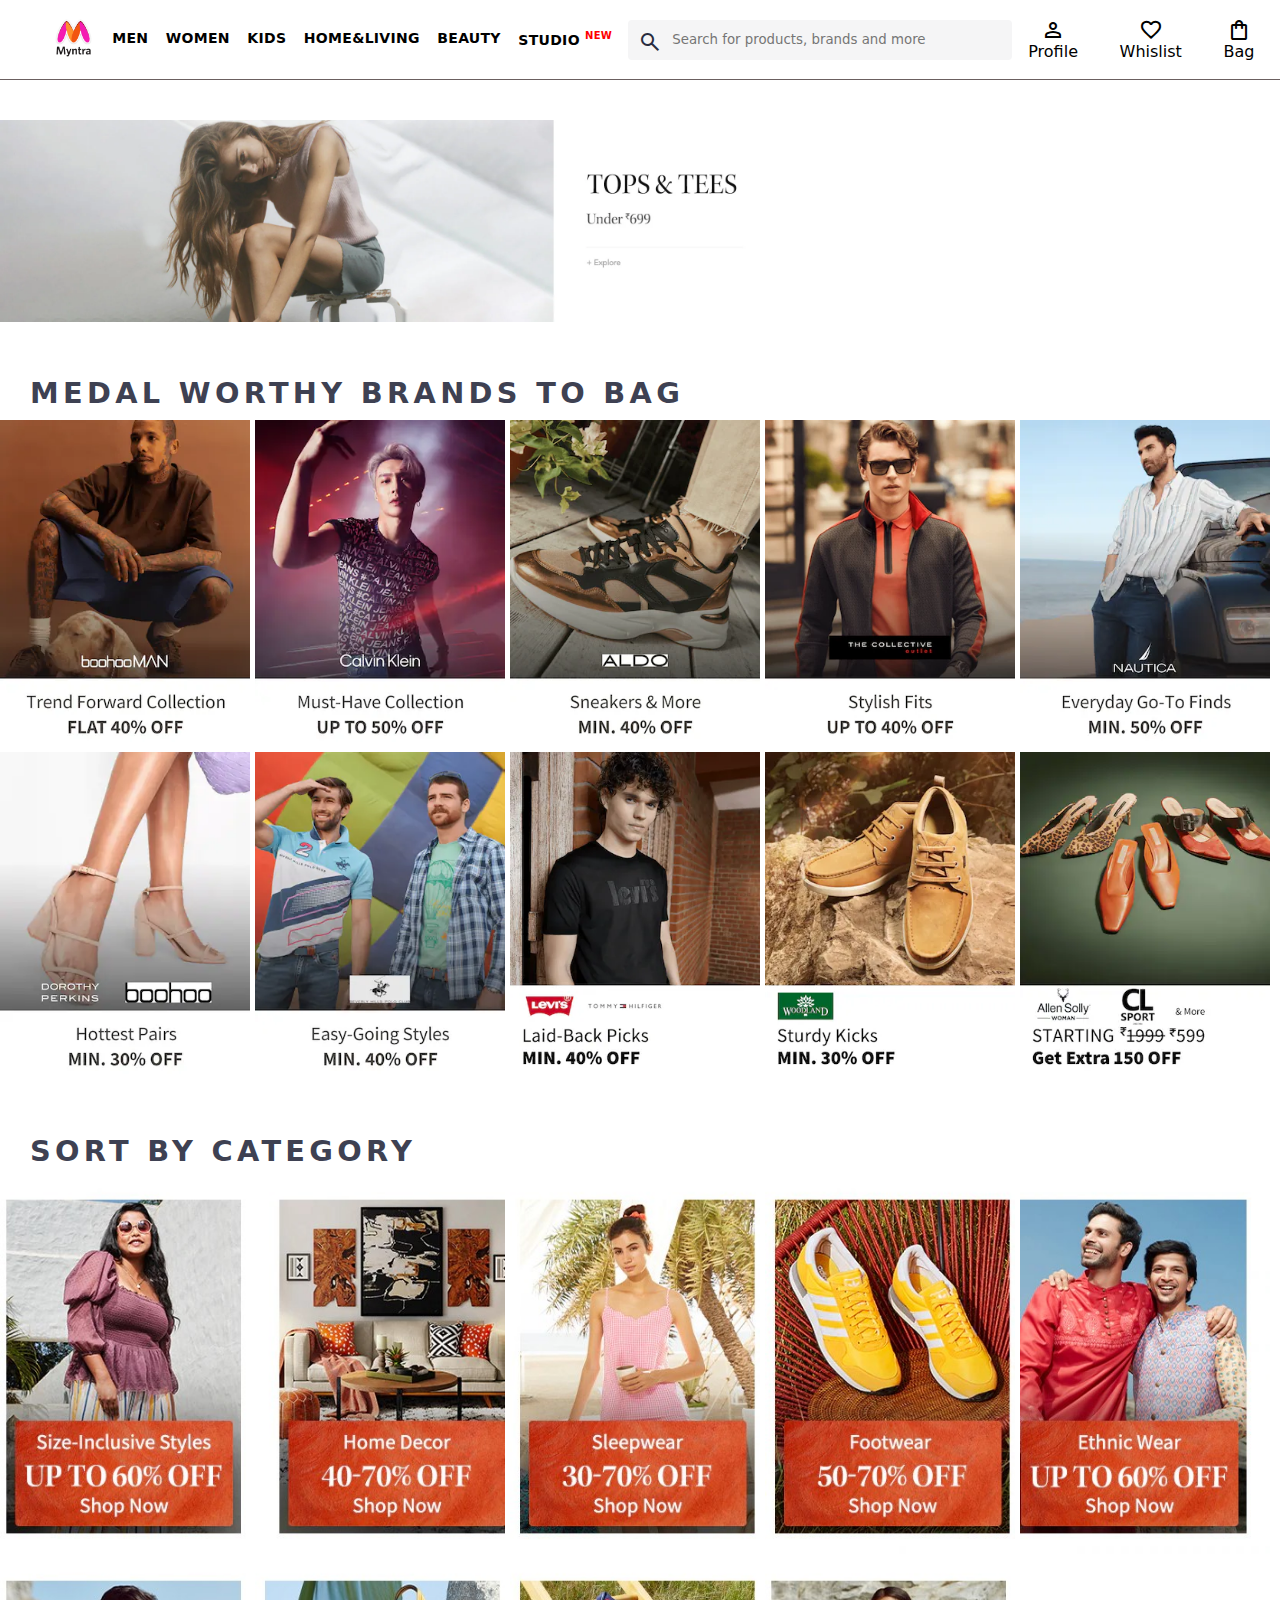
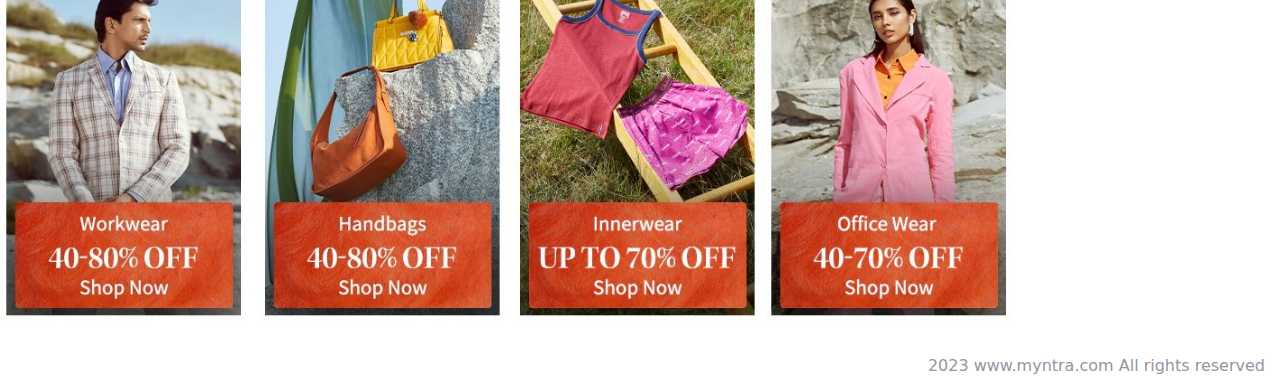
<file: project 4/index.html>
<!DOCTYPE html>
<html lang="en">
<head>
    <title> Myntra Clone</title>
    <link rel="stylesheet" href="index.css">
</head>
<body>
    <header>
     <div class="logo_container">
        <a href="#"><img class="myntra_home" src="image/logo.jpg"  alt="Myntra Home"></a>
        <link rel="stylesheet" href="https://fonts.googleapis.com/css2?family=Material+Symbols+Outlined:opsz,wght,FILL,GRAD@20..48,100..700,0..1,-50..200" />
    </div>
     <div class="nav_bar">
        <a href="#">Men</a>
        <a href="#">Women</a>
        <a href="#">Kids</a>
        <a href="#">Home&Living</a>
        <a href="#">Beauty</a>
        <a href="#">Studio <sup>New</sup></a>
     </div>
     <div class="search_bar">
        <span class="material-symbols-outlined search_icon"> search </span>
        <input class="search_input" placeholder="Search for products, brands and more">
     </div>
     <div class="action_bar">
        <div class="action_container">
            <span class="material-symbols-outlined 
            action_icon">person </span>
                <span class="action_name">Profile </span>
        </div>
        <div class="action_bar">
            <div class="action_container">
             <span class="material-symbols-outlined
             action_icon">favorite   </span>
                    <span class="action_name">Whislist</span>
            </div>
            <div class="action_bar">
                <div class="action_container">
                <span class="material-symbols-outlined
                    action_icon">shopping_bag</span>
                    <span class="action_name">Bag </span>
                </div>
    </div>
    </header>
    <main>
        <div class="banner_container">
            <img class="banner_image" src="image/banner.jpg" alt="Main Banner">
        </div>
        <div class="category_heading">Medal worthy brands to bag</div>
        <div class="category_iteam">
            <a href="#"><img class="sale_item" src="image/offer/1.png" ></a>
            <a href="#"><img class="sale_item" src="image/offer/2.png" ></a>
            <a href="#"><img class="sale_item" src="image/offer/3.png" ></a>
            <a href="#"><img class="sale_item" src="image/offer/4.png" ></a>
            <a href="#"><img class="sale_item" src="image/offer/5.png" ></a>
            <a href="#"><img class="sale_item" src="image/offer/6.png" ></a>
            <a href="#"><img class="sale_item" src="image/offer/7.png" ></a>
            <a href="#"><img class="sale_item" src="image/offer/8.png" ></a>
            <a href="#"><img class="sale_item" src="image/offer/9.png" ></a>
            <a href="#"><img class="sale_item" src="image/offer/10.png" ></a>
        </div>

        <div class="category_heading">Sort by category</div>
        <div class="category_iteam">
            <a href="#"><img class="sale_item" src="image/category/1.jpg" ></a>
            <a href="#"><img class="sale_item" src="image/category/2.jpg" ></a>
            <a href="#"><img class="sale_item" src="image/category/3.jpg" ></a>
            <a href="#"><img class="sale_item" src="image/category/4.jpg" ></a>
            <a href="#"><img class="sale_item" src="image/category/6.jpg" ></a>
            <a href="#"><img class="sale_item" src="image/category/7.jpg" ></a>
             <a href="#"><img class="sale_item" src="image/category/8.jpg" ></a>
            <a href="#"><img class="sale_item" src="image/category/9.jpg" ></a>
            <a href="#"><img class="sale_item" src="image/category/10.jpg" ></a>
            
           
        </div>
    </main>
    
        <div class="copyright">
            2023 www.myntra.com All rights reserved
        </div>
    </footer>
    
</body>
</html>
</file>
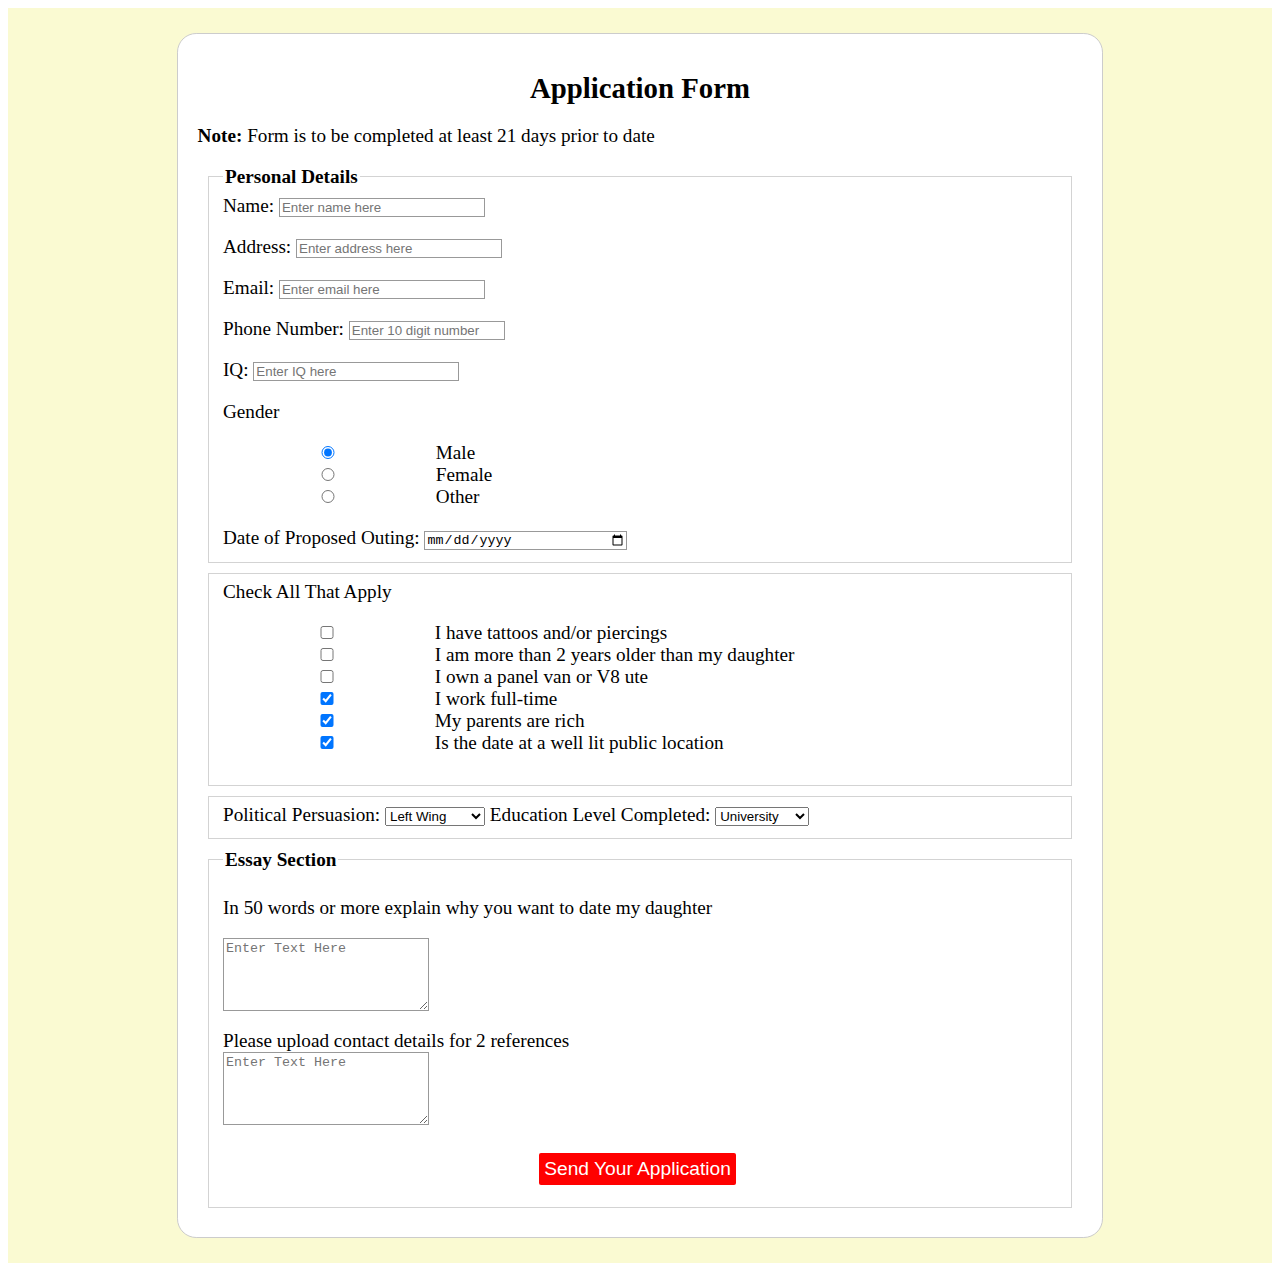
<file: project1/index.html>
<!DOCTYPE html>
<html lang="en">
<head>
    <meta charset="UTF-8">
    <meta name="viewport" content="width=device-width, initial-scale=1.0">
    <title>Document</title>
    <link rel="stylesheet" href="index.css">
</head>
<body>
    

<div id="outside">
<form id="survey-form" >
  <h1 id="title">Application Form</h1>
  <p id="description"><b>Note:</b> Form is to be completed at least 21 days prior to date</p>
  
  
  <fieldset>
   
    <legend>Personal Details</legend>
    <div>
      <label id="name-label" >Name:</label>
      <input type="text" required id="name" name="user_name" placeholder="Enter name here">   </div>
    <div>
      <label for="address-label">Address:</label>
      <input type="Address" id="address" name="Address" placeholder="Enter address here">   </div>
    <div>
      <label id="email-label" for="Email">Email:</label>
      <input type="email" required id="email" name="user_email" placeholder="Enter email here">   </div>
    <div>
      <label id="number-label" for="phone">Phone Number:</label>
      <input type="number" id="number" name="user_name" placeholder="Enter 10 digit number" min="1000000000" max="9999999999">  </div>
    <div>
      <label id="iq-label" for="iq">IQ:</label>
      <input type="number" id="iq" name="iq" placeholder="Enter IQ here">   </div>

    <div>
      <label for="Gender">Gender</label>
      <p>
        <input type="radio" name="gender" value="male" checked> Male<br>
        <input type="radio" name="gender" value="female"> Female<br>
        <input type="radio" name="gender" value="other"> Other
      </p>
    </div>
    <label for="date-label">Date of Proposed Outing:</label>
    <input type="date" name="bday">
  
  </fieldset>
  <fieldset>
    <label for="Gender">Check All That Apply</label>
    <p>
      <input type="checkbox" name="tattoo" value="tattoo"> I have tattoos and/or piercings<br>
      <input type="checkbox" name="age" value="Car"> I am more than 2 years older than my daughter<br>
      <input type="checkbox" name="car" value="car"> I own a panel van or V8 ute<br>
      <input type="checkbox" name="work" value="work" checked> I work full-time<br>
      <input type="checkbox" name="rich" value="rich" checked> My parents are rich<br>
      <input type="checkbox" name="loc" value="loc" checked> Is the date at a well lit public location<br>
    </p>
  </fieldset>
  
  
  <fieldset>
    <div>
      <label for="politics">Political Persuasion:</label>
      <select id="dropdown">
  <option value="left">Left Wing</option>
  <option value="right">Right Wing</option>
  <option value="conservative">Conservative</option>
  <option value="nazi">Nazi</option>
  </select>

      <label for="politics">Education Level Completed:</label>
      <select id="dropdown2">
  <option value="University">University</option>
  <option value="College">College</option>
  <option value="Secondary">High School</option>  
  <option value="None">None</option>
  </select>
    </div>
  </fieldset>

  
  <fieldset>
    <legend>Essay Section</legend>
    <div>
      <label for="msg"></label>
      <p> In 50 words or more explain why you want to date my daughter</p>
      <textarea id="msg" name="user_message" rows="4" cols="50" placeholder="Enter Text Here"></textarea>   </div>
    <div>
      <label for="msg">Please upload contact details for 2 references</label><br>
      <textarea id="msg2" name="user_message" rows="4" cols="50" placeholder="Enter Text Here"></textarea>   </div>
    

  <div id="submitbutton">
    <button type="submit" id="submit">Send your application</button>   </div>

</form>
  </div>

</body>
</html>
</file>
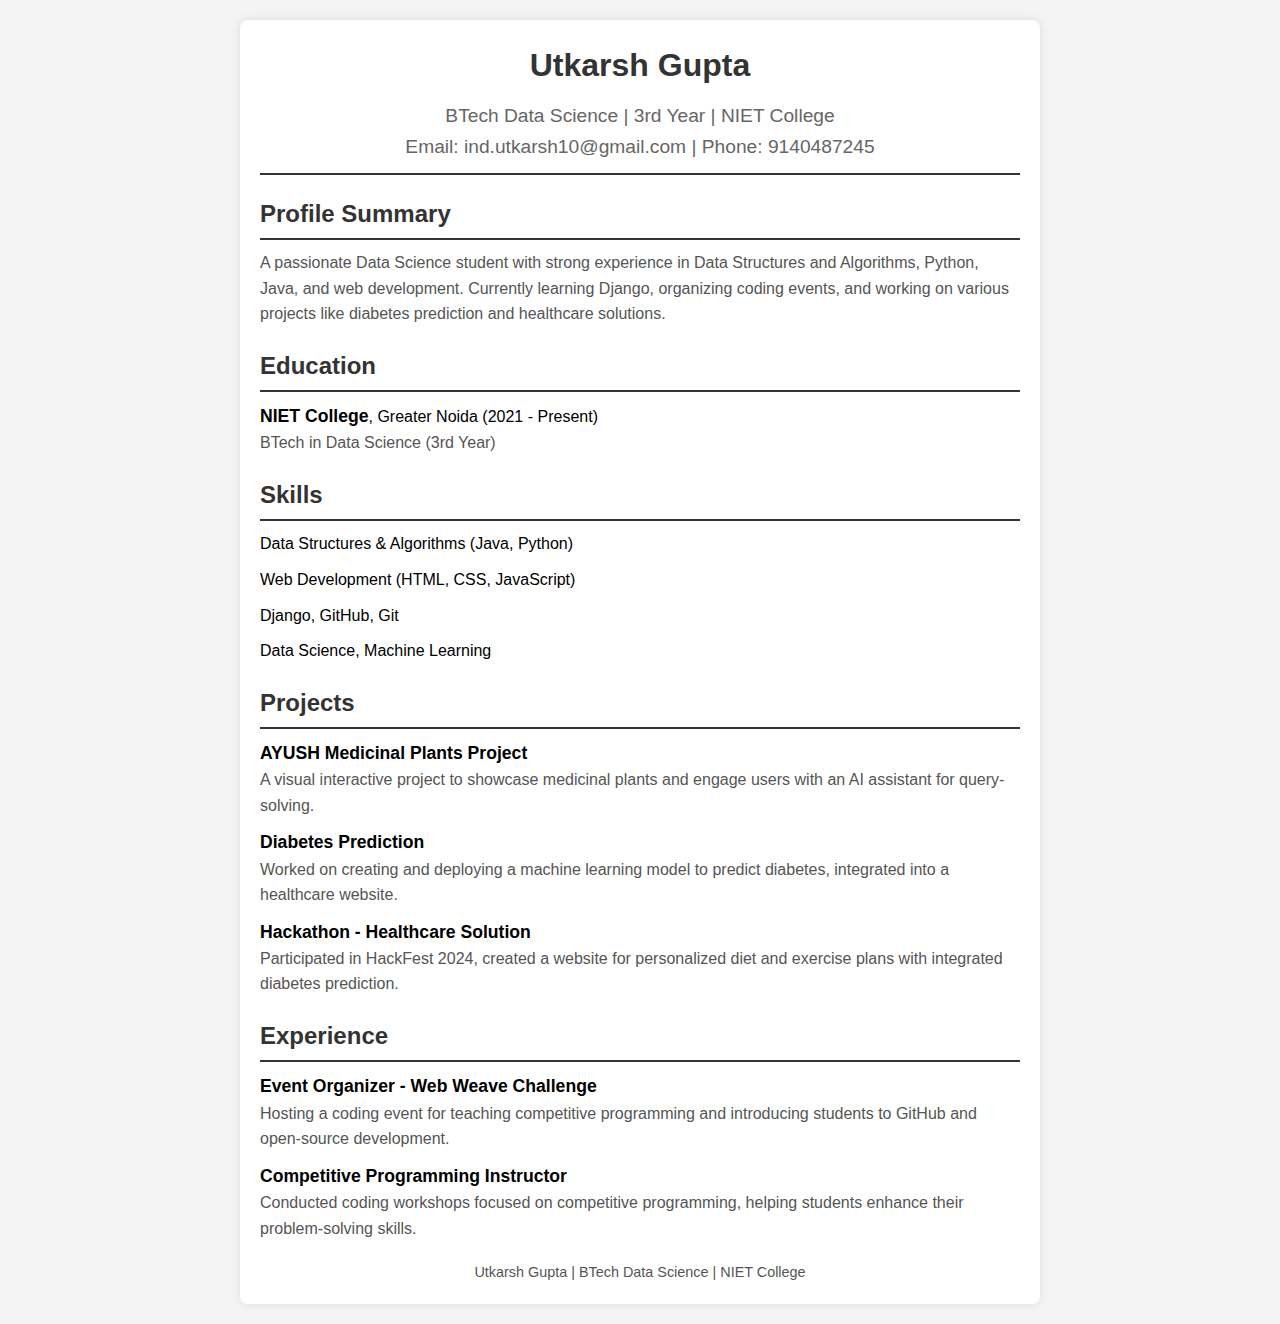
<file: project3/index.html>
<!DOCTYPE html>
<html lang="en">
<head>
    <meta charset="UTF-8">
    <meta name="viewport" content="width=device-width, initial-scale=1.0">
    <title>Utkarsh Gupta - CV</title>
    <link rel="stylesheet" href="index.css">
</head>
<body>
    <div class="container">
        <header>
            <h1>Utkarsh Gupta</h1>
            <p>BTech Data Science | 3rd Year | NIET College</p>
            <p>Email: ind.utkarsh10@gmail.com | Phone: 9140487245</p>
        </header>

        <section class="summary">
            <h2>Profile Summary</h2>
            <p>A passionate Data Science student with strong experience in Data Structures and Algorithms, Python, Java, and web development. Currently learning Django, organizing coding events, and working on various projects like diabetes prediction and healthcare solutions.</p>
        </section>

        <section class="education">
            <h2>Education</h2>
            <ul>
                <li><strong>NIET College</strong>, Greater Noida (2021 - Present)
                    <p>BTech in Data Science (3rd Year)</p>
                </li>
            </ul>
        </section>

        <section class="skills">
            <h2>Skills</h2>
            <ul>
                <li>Data Structures & Algorithms (Java, Python)</li>
                <li>Web Development (HTML, CSS, JavaScript)</li>
                <li>Django, GitHub, Git</li>
                <li>Data Science, Machine Learning</li>
            </ul>
        </section>

        <section class="projects">
            <h2>Projects</h2>
            <ul>
                <li><strong>AYUSH Medicinal Plants Project</strong>
                    <p>A visual interactive project to showcase medicinal plants and engage users with an AI assistant for query-solving.</p>
                </li>
                <li><strong>Diabetes Prediction</strong>
                    <p>Worked on creating and deploying a machine learning model to predict diabetes, integrated into a healthcare website.</p>
                </li>
                <li><strong>Hackathon - Healthcare Solution</strong>
                    <p>Participated in HackFest 2024, created a website for personalized diet and exercise plans with integrated diabetes prediction.</p>
                </li>
            </ul>
        </section>

        <section class="experience">
            <h2>Experience</h2>
            <ul>
                <li><strong>Event Organizer - Web Weave Challenge</strong>
                    <p>Hosting a coding event for teaching competitive programming and introducing students to GitHub and open-source development.</p>
                </li>
                <li><strong>Competitive Programming Instructor</strong>
                    <p>Conducted coding workshops focused on competitive programming, helping students enhance their problem-solving skills.</p>
                </li>
            </ul>
        </section>

        <footer>
            <p>Utkarsh Gupta | BTech Data Science | NIET College</p>
        </footer>
    </div>
</body>
</html>
</file>
<file: project 4/index.css>
*{
    margin: 0;
    padding: 0;
    font-family: Assitant-apple-system, system-ui, -apple-system, BlinkMacSystemFont, 'Segoe UI', Roboto, Oxygen, Ubuntu, Cantarell, 'Open Sans', 'Helvetica Neue', sans-serif;
    box-sizing: border-box;
}
header{
    display: flex;
    background-color: #ffffff;
    height: 80px;
    justify-content: space-between;
    align-items: center;
    border-bottom: 1px solid #6b6060;
}
.myntra_home{
   height: 45px;  
}
.logo_container{
    margin-left: 4%;
}
.action_bar{
    margin-right: 4%;
}
.nav_bar{
    display: flex;
    min-width: 500px;
    justify-content: space-between;
}
.nav_bar a{
    font-size: 14px;
    letter-spacing: .3px;
    color: black;
    font-weight: 700;
    text-transform: uppercase;
    text-decoration: none;
    padding: 28px 0;
    border-bottom: 2px solid #ffffffff;
}
.nav_bar a sup{
    color: red;
    font-size: 10px;
}
.nav_bar a:hover{
    border-bottom: 4px solid #f54e77;
}

.search_bar{
    height: 40px;
    min-width: 200px;
    width: 30%;
    display: flex;
    align-items: center;
    

}
.search_input{
    background-color:  #f5f5f6;
    color: #696e79;
    flex-grow: 1;
    height: 40px;
    border: 0;
    border-radius:0 4px  4px 0;
}
.search_icon{
    background-color:  #f5f5f6;
    box-sizing:  content-box;
    height: 20px;
    padding: 10px;
    color: #282c3f;
    font-weight: 300;
    border-radius: 4px 0 0 4px;

}
.action_bar{
    display:contents;
    min-width: 200px;
    justify-content:space-evenly;
}
.action_container{
   display: flex;
   flex-direction: column;
   align-items: center;
   padding-right: 2%;
}


/*Main section*/
.banner_container{
    margin:40px 0 ;
}
.banner_image{
    width: 60%;

    
}
.category_heading{
    text-transform: uppercase;
    color: #3e4152;
    letter-spacing: .15em;
    font-size: 1.8em;
    margin: 50px 0 10px 30px;
    max-height: 5em;
    font-weight: 700;

}
.category_item{
    display: flex;
    flex-wrap: wrap;
    justify-content: space-evenly;
}
.sale_item{
    width: 250px;

}
.footer_container{
    padding: 30px 0px 40px 0px;
    background: #fafbfc;
    display: flex;
    justify-content: space-evenly;
}
.footer_column{
    display: flex;
    flex-direction: column;
}
.footer_column h3{
    color: #282c3f;
    font-size: 14px;
    margin-bottom: 25px;
}
.footer_column a{
    color:#696b79;
    font-size: 15px;
    text-decoration: none;
    padding-bottom: 5px;

}
.copyright{
    color: #94969f;
    text-align: end;
    padding: 15px;
}
</file>
<file: project1/index.css>
body {
    font-family: 'Anaheim';
    font-size: 1.2em;
  }
  
  #outside {
    background-color: lightgoldenrodyellow;
    padding-top: 25px;
    padding-bottom: 25px;
  }
  
  h1 {
    font-size: 1.5em;
    text-align: center;
    text-transform: capitalize;
  }
  
  form {
  
    margin: 0 auto;
    width: 70%;
  
    padding: 1em;
    border: 1px solid #CCC;
    border-radius: 1em;
    
  }
  #survey-form {
    background-color: white;
  }
  
  fieldset { 
    border:1px solid lightgray;
    margin: 10px;
   }
  
  legend {
    font-weight: 700;
  }
  
  #number {
    width: 150px;
  }
  
  
  div + div {
    margin-top: 1em;
    }
  

  
  input, textarea {
    width: 200px;
  
  
    border: 1px solid #999;
  }
  
  input:focus, textarea:focus {
    
    border-color: OrangeRed;
  }
  
  textarea {
    
    vertical-align: top;
  
    
    height: 5em;
  
    resize: vertical;
  }
  
  .button {

    padding-left: 90px; /* same size as the label elements */
  }
  
  button {
    margin: .5em;
    font-size: 1em;
    text-transform: capitalize;
    background-color: red;
    color: white;
    border: none;
    padding: 5px;
    border-radius: 2px;
    
  }
  
  #submitbutton {
    display: flex; 
    justify-content: center;
  }
</file>
<file: project3/index.css>
* {
    margin: 0;
    padding: 0;
    box-sizing: border-box;
}

body {
    font-family: 'Arial', sans-serif;
    line-height: 1.6;
    background-color: #f4f4f4;
    padding: 20px;
}

.container {
    max-width: 800px;
    margin: auto;
    background: #fff;
    padding: 20px;
    border-radius: 8px;
    box-shadow: 0 0 10px rgba(0, 0, 0, 0.1);
}

header {
    text-align: center;
    border-bottom: 2px solid #333;
    padding-bottom: 10px;
}

header h1 {
    margin-bottom: 10px;
    color: #333;
}

header p {
    font-size: 1.2em;
    color: #666;
}

section {
    margin: 20px 0;
}

h2 {
    color: #333;
    border-bottom: 2px solid #333;
    padding-bottom: 5px;
    margin-bottom: 10px;
}

ul {
    list-style-type: none;
}

ul li {
    margin: 10px 0;
}

ul li strong {
    font-size: 1.1em;
    color: #000;
}

p {
    font-size: 1em;
    color: #555;
}

footer {
    text-align: center;
    margin-top: 20px;
    font-size: 0.9em;
    color: #666;
}
</file>
